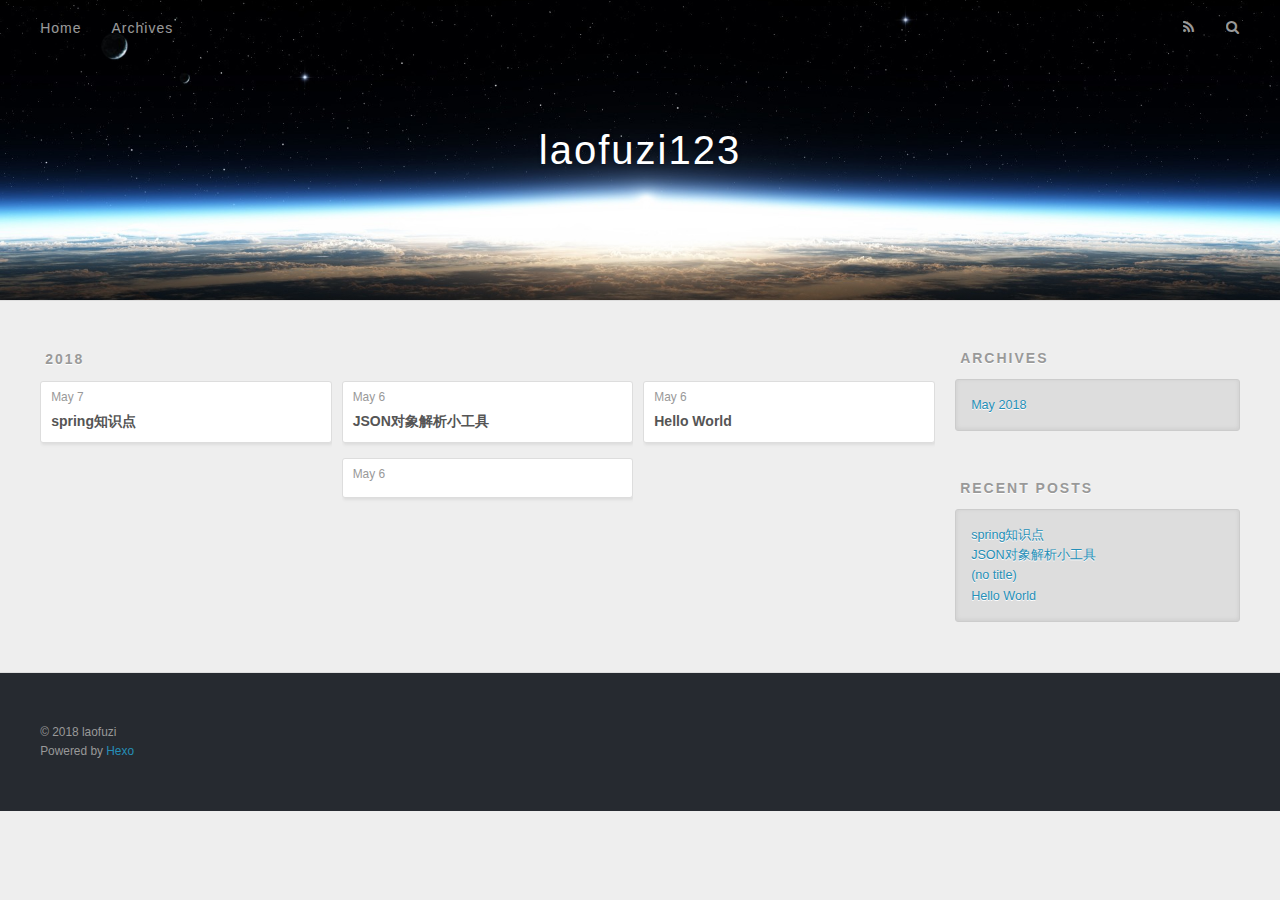
<file: archives/index.html>
<!DOCTYPE html>
<html>
<head>
  <meta charset="utf-8">
  
  <title>Archives | laofuzi123</title>
  <meta name="viewport" content="width=device-width, initial-scale=1, maximum-scale=1">
  <meta property="og:type" content="website">
<meta property="og:title" content="laofuzi123">
<meta property="og:url" content="http://yoursite.com/archives/index.html">
<meta property="og:site_name" content="laofuzi123">
<meta property="og:locale" content="zh-Hans">
<meta name="twitter:card" content="summary">
<meta name="twitter:title" content="laofuzi123">
  
    <link rel="alternate" href="/atom.xml" title="laofuzi123" type="application/atom+xml">
  
  
    <link rel="icon" href="/favicon.png">
  
  
    <link href="//fonts.googleapis.com/css?family=Source+Code+Pro" rel="stylesheet" type="text/css">
  
  <link rel="stylesheet" href="/css/style.css">
  

</head>

<body>
  <div id="container">
    <div id="wrap">
      <header id="header">
  <div id="banner"></div>
  <div id="header-outer" class="outer">
    <div id="header-title" class="inner">
      <h1 id="logo-wrap">
        <a href="/" id="logo">laofuzi123</a>
      </h1>
      
    </div>
    <div id="header-inner" class="inner">
      <nav id="main-nav">
        <a id="main-nav-toggle" class="nav-icon"></a>
        
          <a class="main-nav-link" href="/">Home</a>
        
          <a class="main-nav-link" href="/archives">Archives</a>
        
      </nav>
      <nav id="sub-nav">
        
          <a id="nav-rss-link" class="nav-icon" href="/atom.xml" title="RSS Feed"></a>
        
        <a id="nav-search-btn" class="nav-icon" title="Search"></a>
      </nav>
      <div id="search-form-wrap">
        <form action="//google.com/search" method="get" accept-charset="UTF-8" class="search-form"><input type="search" name="q" class="search-form-input" placeholder="Search"><button type="submit" class="search-form-submit">&#xF002;</button><input type="hidden" name="sitesearch" value="http://yoursite.com"></form>
      </div>
    </div>
  </div>
</header>
      <div class="outer">
        <section id="main">
  
  
    
    
      
      
      <section class="archives-wrap">
        <div class="archive-year-wrap">
          <a href="/archives/2018" class="archive-year">2018</a>
        </div>
        <div class="archives">
    
    <article class="archive-article archive-type-post">
  <div class="archive-article-inner">
    <header class="archive-article-header">
      <a href="/2018/05/07/springNote/" class="archive-article-date">
  <time datetime="2018-05-07T14:20:54.749Z" itemprop="datePublished">May 7</time>
</a>
      
  
    <h1 itemprop="name">
      <a class="archive-article-title" href="/2018/05/07/springNote/">spring知识点</a>
    </h1>
  

    </header>
  </div>
</article>
  
    
    
    <article class="archive-article archive-type-post">
  <div class="archive-article-inner">
    <header class="archive-article-header">
      <a href="/2018/05/06/JSON对象解析/" class="archive-article-date">
  <time datetime="2018-05-06T15:56:02.539Z" itemprop="datePublished">May 6</time>
</a>
      
  
    <h1 itemprop="name">
      <a class="archive-article-title" href="/2018/05/06/JSON对象解析/">JSON对象解析小工具</a>
    </h1>
  

    </header>
  </div>
</article>
  
    
    
    <article class="archive-article archive-type-post">
  <div class="archive-article-inner">
    <header class="archive-article-header">
      <a href="/2018/05/06/FirstNight/" class="archive-article-date">
  <time datetime="2018-05-06T15:12:41.440Z" itemprop="datePublished">May 6</time>
</a>
      
    </header>
  </div>
</article>
  
    
    
    <article class="archive-article archive-type-post">
  <div class="archive-article-inner">
    <header class="archive-article-header">
      <a href="/2018/05/06/hello-world/" class="archive-article-date">
  <time datetime="2018-05-06T15:04:10.075Z" itemprop="datePublished">May 6</time>
</a>
      
  
    <h1 itemprop="name">
      <a class="archive-article-title" href="/2018/05/06/hello-world/">Hello World</a>
    </h1>
  

    </header>
  </div>
</article>
  
  
    </div></section>
  

</section>
        
          <aside id="sidebar">
  
    

  
    

  
    
  
    
  <div class="widget-wrap">
    <h3 class="widget-title">Archives</h3>
    <div class="widget">
      <ul class="archive-list"><li class="archive-list-item"><a class="archive-list-link" href="/archives/2018/05/">May 2018</a></li></ul>
    </div>
  </div>


  
    
  <div class="widget-wrap">
    <h3 class="widget-title">Recent Posts</h3>
    <div class="widget">
      <ul>
        
          <li>
            <a href="/2018/05/07/springNote/">spring知识点</a>
          </li>
        
          <li>
            <a href="/2018/05/06/JSON对象解析/">JSON对象解析小工具</a>
          </li>
        
          <li>
            <a href="/2018/05/06/FirstNight/">(no title)</a>
          </li>
        
          <li>
            <a href="/2018/05/06/hello-world/">Hello World</a>
          </li>
        
      </ul>
    </div>
  </div>

  
</aside>
        
      </div>
      <footer id="footer">
  
  <div class="outer">
    <div id="footer-info" class="inner">
      &copy; 2018 laofuzi<br>
      Powered by <a href="http://hexo.io/" target="_blank">Hexo</a>
    </div>
  </div>
</footer>
    </div>
    <nav id="mobile-nav">
  
    <a href="/" class="mobile-nav-link">Home</a>
  
    <a href="/archives" class="mobile-nav-link">Archives</a>
  
</nav>
    

<script src="//ajax.googleapis.com/ajax/libs/jquery/2.0.3/jquery.min.js"></script>


  <link rel="stylesheet" href="/fancybox/jquery.fancybox.css">
  <script src="/fancybox/jquery.fancybox.pack.js"></script>


<script src="/js/script.js"></script>

  </div>
</body>
</html>
</file>
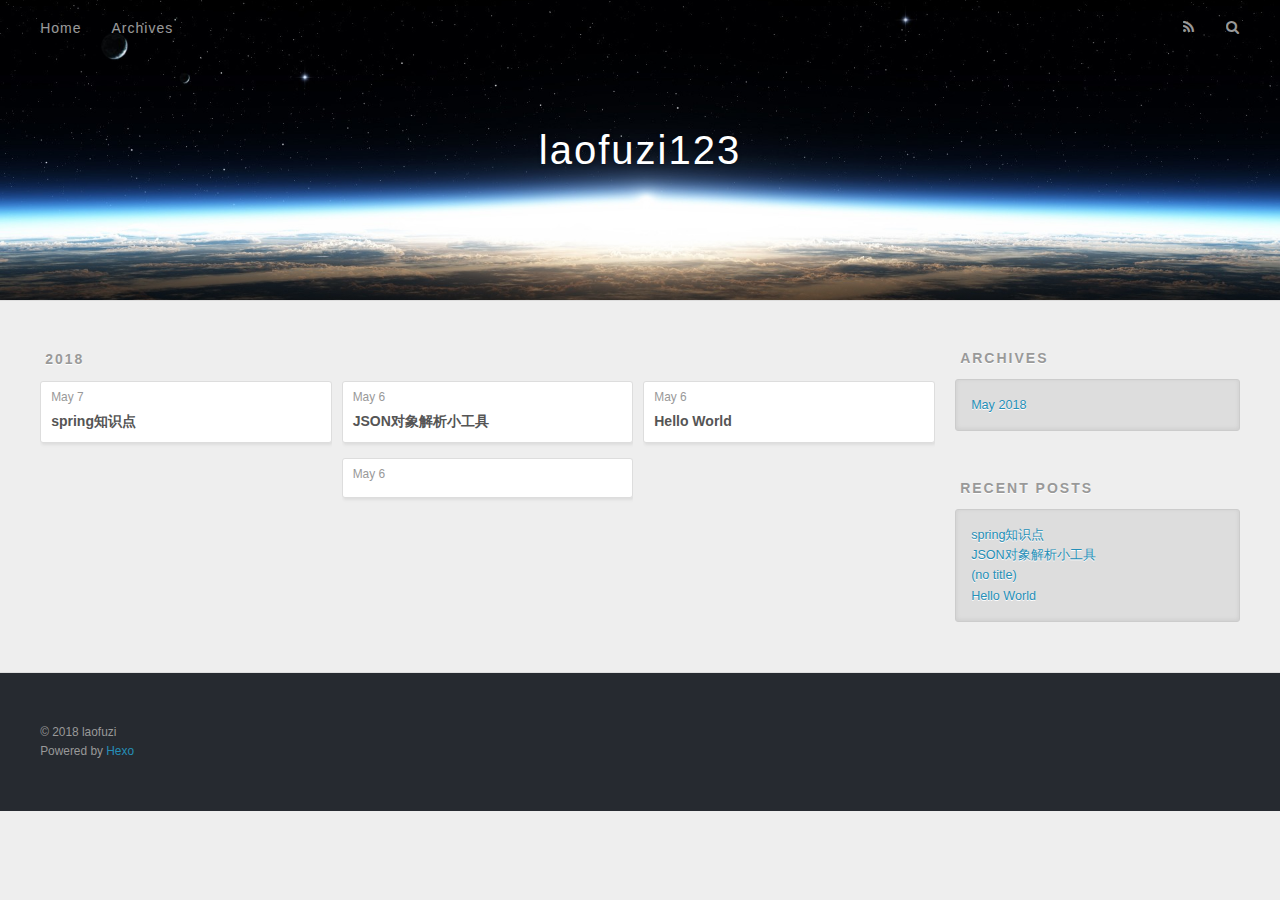
<file: archives/2018/index.html>
<!DOCTYPE html>
<html>
<head>
  <meta charset="utf-8">
  
  <title>Archives: 2018 | laofuzi123</title>
  <meta name="viewport" content="width=device-width, initial-scale=1, maximum-scale=1">
  <meta property="og:type" content="website">
<meta property="og:title" content="laofuzi123">
<meta property="og:url" content="http://yoursite.com/archives/2018/index.html">
<meta property="og:site_name" content="laofuzi123">
<meta property="og:locale" content="zh-Hans">
<meta name="twitter:card" content="summary">
<meta name="twitter:title" content="laofuzi123">
  
    <link rel="alternate" href="/atom.xml" title="laofuzi123" type="application/atom+xml">
  
  
    <link rel="icon" href="/favicon.png">
  
  
    <link href="//fonts.googleapis.com/css?family=Source+Code+Pro" rel="stylesheet" type="text/css">
  
  <link rel="stylesheet" href="/css/style.css">
  

</head>

<body>
  <div id="container">
    <div id="wrap">
      <header id="header">
  <div id="banner"></div>
  <div id="header-outer" class="outer">
    <div id="header-title" class="inner">
      <h1 id="logo-wrap">
        <a href="/" id="logo">laofuzi123</a>
      </h1>
      
    </div>
    <div id="header-inner" class="inner">
      <nav id="main-nav">
        <a id="main-nav-toggle" class="nav-icon"></a>
        
          <a class="main-nav-link" href="/">Home</a>
        
          <a class="main-nav-link" href="/archives">Archives</a>
        
      </nav>
      <nav id="sub-nav">
        
          <a id="nav-rss-link" class="nav-icon" href="/atom.xml" title="RSS Feed"></a>
        
        <a id="nav-search-btn" class="nav-icon" title="Search"></a>
      </nav>
      <div id="search-form-wrap">
        <form action="//google.com/search" method="get" accept-charset="UTF-8" class="search-form"><input type="search" name="q" class="search-form-input" placeholder="Search"><button type="submit" class="search-form-submit">&#xF002;</button><input type="hidden" name="sitesearch" value="http://yoursite.com"></form>
      </div>
    </div>
  </div>
</header>
      <div class="outer">
        <section id="main">
  
  
    
    
      
      
      <section class="archives-wrap">
        <div class="archive-year-wrap">
          <a href="/archives/2018" class="archive-year">2018</a>
        </div>
        <div class="archives">
    
    <article class="archive-article archive-type-post">
  <div class="archive-article-inner">
    <header class="archive-article-header">
      <a href="/2018/05/07/springNote/" class="archive-article-date">
  <time datetime="2018-05-07T14:20:54.749Z" itemprop="datePublished">May 7</time>
</a>
      
  
    <h1 itemprop="name">
      <a class="archive-article-title" href="/2018/05/07/springNote/">spring知识点</a>
    </h1>
  

    </header>
  </div>
</article>
  
    
    
    <article class="archive-article archive-type-post">
  <div class="archive-article-inner">
    <header class="archive-article-header">
      <a href="/2018/05/06/JSON对象解析/" class="archive-article-date">
  <time datetime="2018-05-06T15:56:02.539Z" itemprop="datePublished">May 6</time>
</a>
      
  
    <h1 itemprop="name">
      <a class="archive-article-title" href="/2018/05/06/JSON对象解析/">JSON对象解析小工具</a>
    </h1>
  

    </header>
  </div>
</article>
  
    
    
    <article class="archive-article archive-type-post">
  <div class="archive-article-inner">
    <header class="archive-article-header">
      <a href="/2018/05/06/FirstNight/" class="archive-article-date">
  <time datetime="2018-05-06T15:12:41.440Z" itemprop="datePublished">May 6</time>
</a>
      
    </header>
  </div>
</article>
  
    
    
    <article class="archive-article archive-type-post">
  <div class="archive-article-inner">
    <header class="archive-article-header">
      <a href="/2018/05/06/hello-world/" class="archive-article-date">
  <time datetime="2018-05-06T15:04:10.075Z" itemprop="datePublished">May 6</time>
</a>
      
  
    <h1 itemprop="name">
      <a class="archive-article-title" href="/2018/05/06/hello-world/">Hello World</a>
    </h1>
  

    </header>
  </div>
</article>
  
  
    </div></section>
  

</section>
        
          <aside id="sidebar">
  
    

  
    

  
    
  
    
  <div class="widget-wrap">
    <h3 class="widget-title">Archives</h3>
    <div class="widget">
      <ul class="archive-list"><li class="archive-list-item"><a class="archive-list-link" href="/archives/2018/05/">May 2018</a></li></ul>
    </div>
  </div>


  
    
  <div class="widget-wrap">
    <h3 class="widget-title">Recent Posts</h3>
    <div class="widget">
      <ul>
        
          <li>
            <a href="/2018/05/07/springNote/">spring知识点</a>
          </li>
        
          <li>
            <a href="/2018/05/06/JSON对象解析/">JSON对象解析小工具</a>
          </li>
        
          <li>
            <a href="/2018/05/06/FirstNight/">(no title)</a>
          </li>
        
          <li>
            <a href="/2018/05/06/hello-world/">Hello World</a>
          </li>
        
      </ul>
    </div>
  </div>

  
</aside>
        
      </div>
      <footer id="footer">
  
  <div class="outer">
    <div id="footer-info" class="inner">
      &copy; 2018 laofuzi<br>
      Powered by <a href="http://hexo.io/" target="_blank">Hexo</a>
    </div>
  </div>
</footer>
    </div>
    <nav id="mobile-nav">
  
    <a href="/" class="mobile-nav-link">Home</a>
  
    <a href="/archives" class="mobile-nav-link">Archives</a>
  
</nav>
    

<script src="//ajax.googleapis.com/ajax/libs/jquery/2.0.3/jquery.min.js"></script>


  <link rel="stylesheet" href="/fancybox/jquery.fancybox.css">
  <script src="/fancybox/jquery.fancybox.pack.js"></script>


<script src="/js/script.js"></script>

  </div>
</body>
</html>
</file>
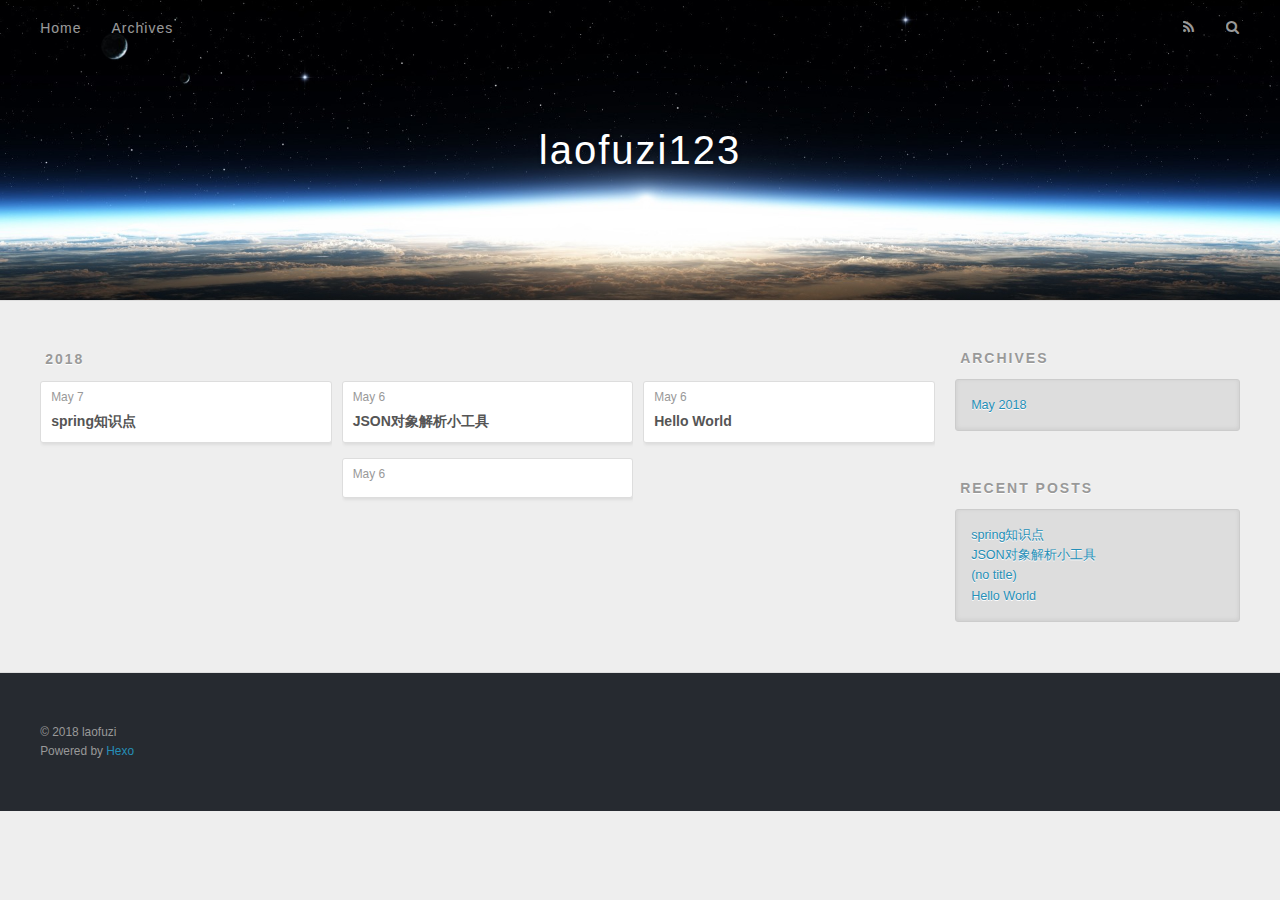
<file: archives/2018/05/index.html>
<!DOCTYPE html>
<html>
<head>
  <meta charset="utf-8">
  
  <title>Archives: 2018/5 | laofuzi123</title>
  <meta name="viewport" content="width=device-width, initial-scale=1, maximum-scale=1">
  <meta property="og:type" content="website">
<meta property="og:title" content="laofuzi123">
<meta property="og:url" content="http://yoursite.com/archives/2018/05/index.html">
<meta property="og:site_name" content="laofuzi123">
<meta property="og:locale" content="zh-Hans">
<meta name="twitter:card" content="summary">
<meta name="twitter:title" content="laofuzi123">
  
    <link rel="alternate" href="/atom.xml" title="laofuzi123" type="application/atom+xml">
  
  
    <link rel="icon" href="/favicon.png">
  
  
    <link href="//fonts.googleapis.com/css?family=Source+Code+Pro" rel="stylesheet" type="text/css">
  
  <link rel="stylesheet" href="/css/style.css">
  

</head>

<body>
  <div id="container">
    <div id="wrap">
      <header id="header">
  <div id="banner"></div>
  <div id="header-outer" class="outer">
    <div id="header-title" class="inner">
      <h1 id="logo-wrap">
        <a href="/" id="logo">laofuzi123</a>
      </h1>
      
    </div>
    <div id="header-inner" class="inner">
      <nav id="main-nav">
        <a id="main-nav-toggle" class="nav-icon"></a>
        
          <a class="main-nav-link" href="/">Home</a>
        
          <a class="main-nav-link" href="/archives">Archives</a>
        
      </nav>
      <nav id="sub-nav">
        
          <a id="nav-rss-link" class="nav-icon" href="/atom.xml" title="RSS Feed"></a>
        
        <a id="nav-search-btn" class="nav-icon" title="Search"></a>
      </nav>
      <div id="search-form-wrap">
        <form action="//google.com/search" method="get" accept-charset="UTF-8" class="search-form"><input type="search" name="q" class="search-form-input" placeholder="Search"><button type="submit" class="search-form-submit">&#xF002;</button><input type="hidden" name="sitesearch" value="http://yoursite.com"></form>
      </div>
    </div>
  </div>
</header>
      <div class="outer">
        <section id="main">
  
  
    
    
      
      
      <section class="archives-wrap">
        <div class="archive-year-wrap">
          <a href="/archives/2018" class="archive-year">2018</a>
        </div>
        <div class="archives">
    
    <article class="archive-article archive-type-post">
  <div class="archive-article-inner">
    <header class="archive-article-header">
      <a href="/2018/05/07/springNote/" class="archive-article-date">
  <time datetime="2018-05-07T14:20:54.749Z" itemprop="datePublished">May 7</time>
</a>
      
  
    <h1 itemprop="name">
      <a class="archive-article-title" href="/2018/05/07/springNote/">spring知识点</a>
    </h1>
  

    </header>
  </div>
</article>
  
    
    
    <article class="archive-article archive-type-post">
  <div class="archive-article-inner">
    <header class="archive-article-header">
      <a href="/2018/05/06/JSON对象解析/" class="archive-article-date">
  <time datetime="2018-05-06T15:56:02.539Z" itemprop="datePublished">May 6</time>
</a>
      
  
    <h1 itemprop="name">
      <a class="archive-article-title" href="/2018/05/06/JSON对象解析/">JSON对象解析小工具</a>
    </h1>
  

    </header>
  </div>
</article>
  
    
    
    <article class="archive-article archive-type-post">
  <div class="archive-article-inner">
    <header class="archive-article-header">
      <a href="/2018/05/06/FirstNight/" class="archive-article-date">
  <time datetime="2018-05-06T15:12:41.440Z" itemprop="datePublished">May 6</time>
</a>
      
    </header>
  </div>
</article>
  
    
    
    <article class="archive-article archive-type-post">
  <div class="archive-article-inner">
    <header class="archive-article-header">
      <a href="/2018/05/06/hello-world/" class="archive-article-date">
  <time datetime="2018-05-06T15:04:10.075Z" itemprop="datePublished">May 6</time>
</a>
      
  
    <h1 itemprop="name">
      <a class="archive-article-title" href="/2018/05/06/hello-world/">Hello World</a>
    </h1>
  

    </header>
  </div>
</article>
  
  
    </div></section>
  

</section>
        
          <aside id="sidebar">
  
    

  
    

  
    
  
    
  <div class="widget-wrap">
    <h3 class="widget-title">Archives</h3>
    <div class="widget">
      <ul class="archive-list"><li class="archive-list-item"><a class="archive-list-link" href="/archives/2018/05/">May 2018</a></li></ul>
    </div>
  </div>


  
    
  <div class="widget-wrap">
    <h3 class="widget-title">Recent Posts</h3>
    <div class="widget">
      <ul>
        
          <li>
            <a href="/2018/05/07/springNote/">spring知识点</a>
          </li>
        
          <li>
            <a href="/2018/05/06/JSON对象解析/">JSON对象解析小工具</a>
          </li>
        
          <li>
            <a href="/2018/05/06/FirstNight/">(no title)</a>
          </li>
        
          <li>
            <a href="/2018/05/06/hello-world/">Hello World</a>
          </li>
        
      </ul>
    </div>
  </div>

  
</aside>
        
      </div>
      <footer id="footer">
  
  <div class="outer">
    <div id="footer-info" class="inner">
      &copy; 2018 laofuzi<br>
      Powered by <a href="http://hexo.io/" target="_blank">Hexo</a>
    </div>
  </div>
</footer>
    </div>
    <nav id="mobile-nav">
  
    <a href="/" class="mobile-nav-link">Home</a>
  
    <a href="/archives" class="mobile-nav-link">Archives</a>
  
</nav>
    

<script src="//ajax.googleapis.com/ajax/libs/jquery/2.0.3/jquery.min.js"></script>


  <link rel="stylesheet" href="/fancybox/jquery.fancybox.css">
  <script src="/fancybox/jquery.fancybox.pack.js"></script>


<script src="/js/script.js"></script>

  </div>
</body>
</html>
</file>
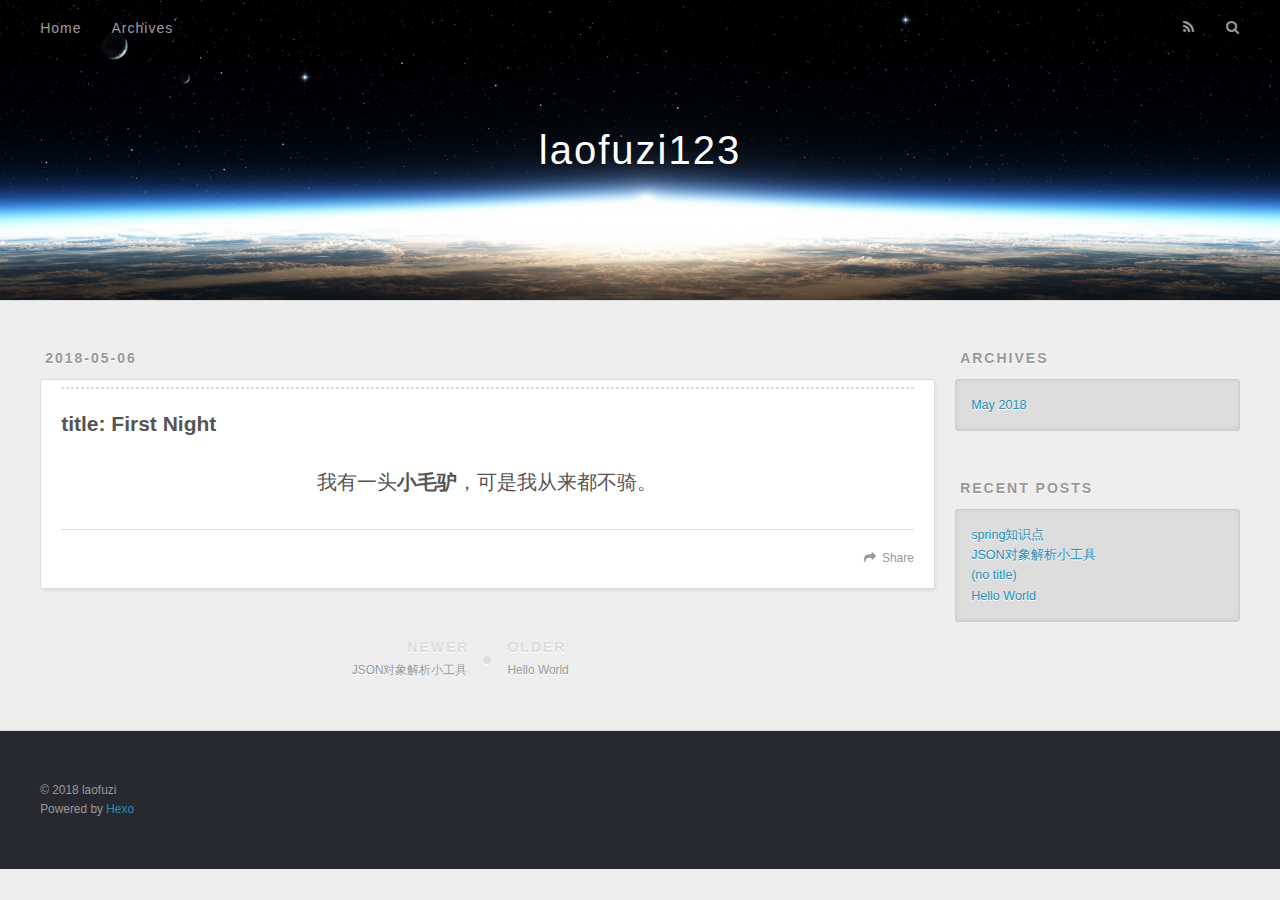
<file: 2018/05/06/FirstNight/index.html>
<!DOCTYPE html>
<html>
<head>
  <meta charset="utf-8">
  
  <title>laofuzi123</title>
  <meta name="viewport" content="width=device-width, initial-scale=1, maximum-scale=1">
  <meta name="description" content="title: First Night 我有一头小毛驴，可是我从来都不骑。">
<meta property="og:type" content="article">
<meta property="og:title" content="laofuzi123">
<meta property="og:url" content="http://yoursite.com/2018/05/06/FirstNight/index.html">
<meta property="og:site_name" content="laofuzi123">
<meta property="og:description" content="title: First Night 我有一头小毛驴，可是我从来都不骑。">
<meta property="og:locale" content="zh-Hans">
<meta property="og:updated_time" content="2018-05-06T15:13:49.087Z">
<meta name="twitter:card" content="summary">
<meta name="twitter:title" content="laofuzi123">
<meta name="twitter:description" content="title: First Night 我有一头小毛驴，可是我从来都不骑。">
  
    <link rel="alternate" href="/atom.xml" title="laofuzi123" type="application/atom+xml">
  
  
    <link rel="icon" href="/favicon.png">
  
  
    <link href="//fonts.googleapis.com/css?family=Source+Code+Pro" rel="stylesheet" type="text/css">
  
  <link rel="stylesheet" href="/css/style.css">
  

</head>

<body>
  <div id="container">
    <div id="wrap">
      <header id="header">
  <div id="banner"></div>
  <div id="header-outer" class="outer">
    <div id="header-title" class="inner">
      <h1 id="logo-wrap">
        <a href="/" id="logo">laofuzi123</a>
      </h1>
      
    </div>
    <div id="header-inner" class="inner">
      <nav id="main-nav">
        <a id="main-nav-toggle" class="nav-icon"></a>
        
          <a class="main-nav-link" href="/">Home</a>
        
          <a class="main-nav-link" href="/archives">Archives</a>
        
      </nav>
      <nav id="sub-nav">
        
          <a id="nav-rss-link" class="nav-icon" href="/atom.xml" title="RSS Feed"></a>
        
        <a id="nav-search-btn" class="nav-icon" title="Search"></a>
      </nav>
      <div id="search-form-wrap">
        <form action="//google.com/search" method="get" accept-charset="UTF-8" class="search-form"><input type="search" name="q" class="search-form-input" placeholder="Search"><button type="submit" class="search-form-submit">&#xF002;</button><input type="hidden" name="sitesearch" value="http://yoursite.com"></form>
      </div>
    </div>
  </div>
</header>
      <div class="outer">
        <section id="main"><article id="post-FirstNight" class="article article-type-post" itemscope itemprop="blogPost">
  <div class="article-meta">
    <a href="/2018/05/06/FirstNight/" class="article-date">
  <time datetime="2018-05-06T15:12:41.440Z" itemprop="datePublished">2018-05-06</time>
</a>
    
  </div>
  <div class="article-inner">
    
    
    <div class="article-entry" itemprop="articleBody">
      
        <hr>
<h2 id="title-First-Night"><a href="#title-First-Night" class="headerlink" title=" title: First Night"></a> title: First Night</h2><blockquote>
<p>我有一头<strong>小毛驴</strong>，可是我从来都不骑。</p>
</blockquote>

      
    </div>
    <footer class="article-footer">
      <a data-url="http://yoursite.com/2018/05/06/FirstNight/" data-id="cjgwc5dra00003k6tjkej722k" class="article-share-link">Share</a>
      
      
    </footer>
  </div>
  
    
<nav id="article-nav">
  
    <a href="/2018/05/06/JSON对象解析/" id="article-nav-newer" class="article-nav-link-wrap">
      <strong class="article-nav-caption">Newer</strong>
      <div class="article-nav-title">
        
          JSON对象解析小工具
        
      </div>
    </a>
  
  
    <a href="/2018/05/06/hello-world/" id="article-nav-older" class="article-nav-link-wrap">
      <strong class="article-nav-caption">Older</strong>
      <div class="article-nav-title">Hello World</div>
    </a>
  
</nav>

  
</article>

</section>
        
          <aside id="sidebar">
  
    

  
    

  
    
  
    
  <div class="widget-wrap">
    <h3 class="widget-title">Archives</h3>
    <div class="widget">
      <ul class="archive-list"><li class="archive-list-item"><a class="archive-list-link" href="/archives/2018/05/">May 2018</a></li></ul>
    </div>
  </div>


  
    
  <div class="widget-wrap">
    <h3 class="widget-title">Recent Posts</h3>
    <div class="widget">
      <ul>
        
          <li>
            <a href="/2018/05/07/springNote/">spring知识点</a>
          </li>
        
          <li>
            <a href="/2018/05/06/JSON对象解析/">JSON对象解析小工具</a>
          </li>
        
          <li>
            <a href="/2018/05/06/FirstNight/">(no title)</a>
          </li>
        
          <li>
            <a href="/2018/05/06/hello-world/">Hello World</a>
          </li>
        
      </ul>
    </div>
  </div>

  
</aside>
        
      </div>
      <footer id="footer">
  
  <div class="outer">
    <div id="footer-info" class="inner">
      &copy; 2018 laofuzi<br>
      Powered by <a href="http://hexo.io/" target="_blank">Hexo</a>
    </div>
  </div>
</footer>
    </div>
    <nav id="mobile-nav">
  
    <a href="/" class="mobile-nav-link">Home</a>
  
    <a href="/archives" class="mobile-nav-link">Archives</a>
  
</nav>
    

<script src="//ajax.googleapis.com/ajax/libs/jquery/2.0.3/jquery.min.js"></script>


  <link rel="stylesheet" href="/fancybox/jquery.fancybox.css">
  <script src="/fancybox/jquery.fancybox.pack.js"></script>


<script src="/js/script.js"></script>

  </div>
</body>
</html>
</file>
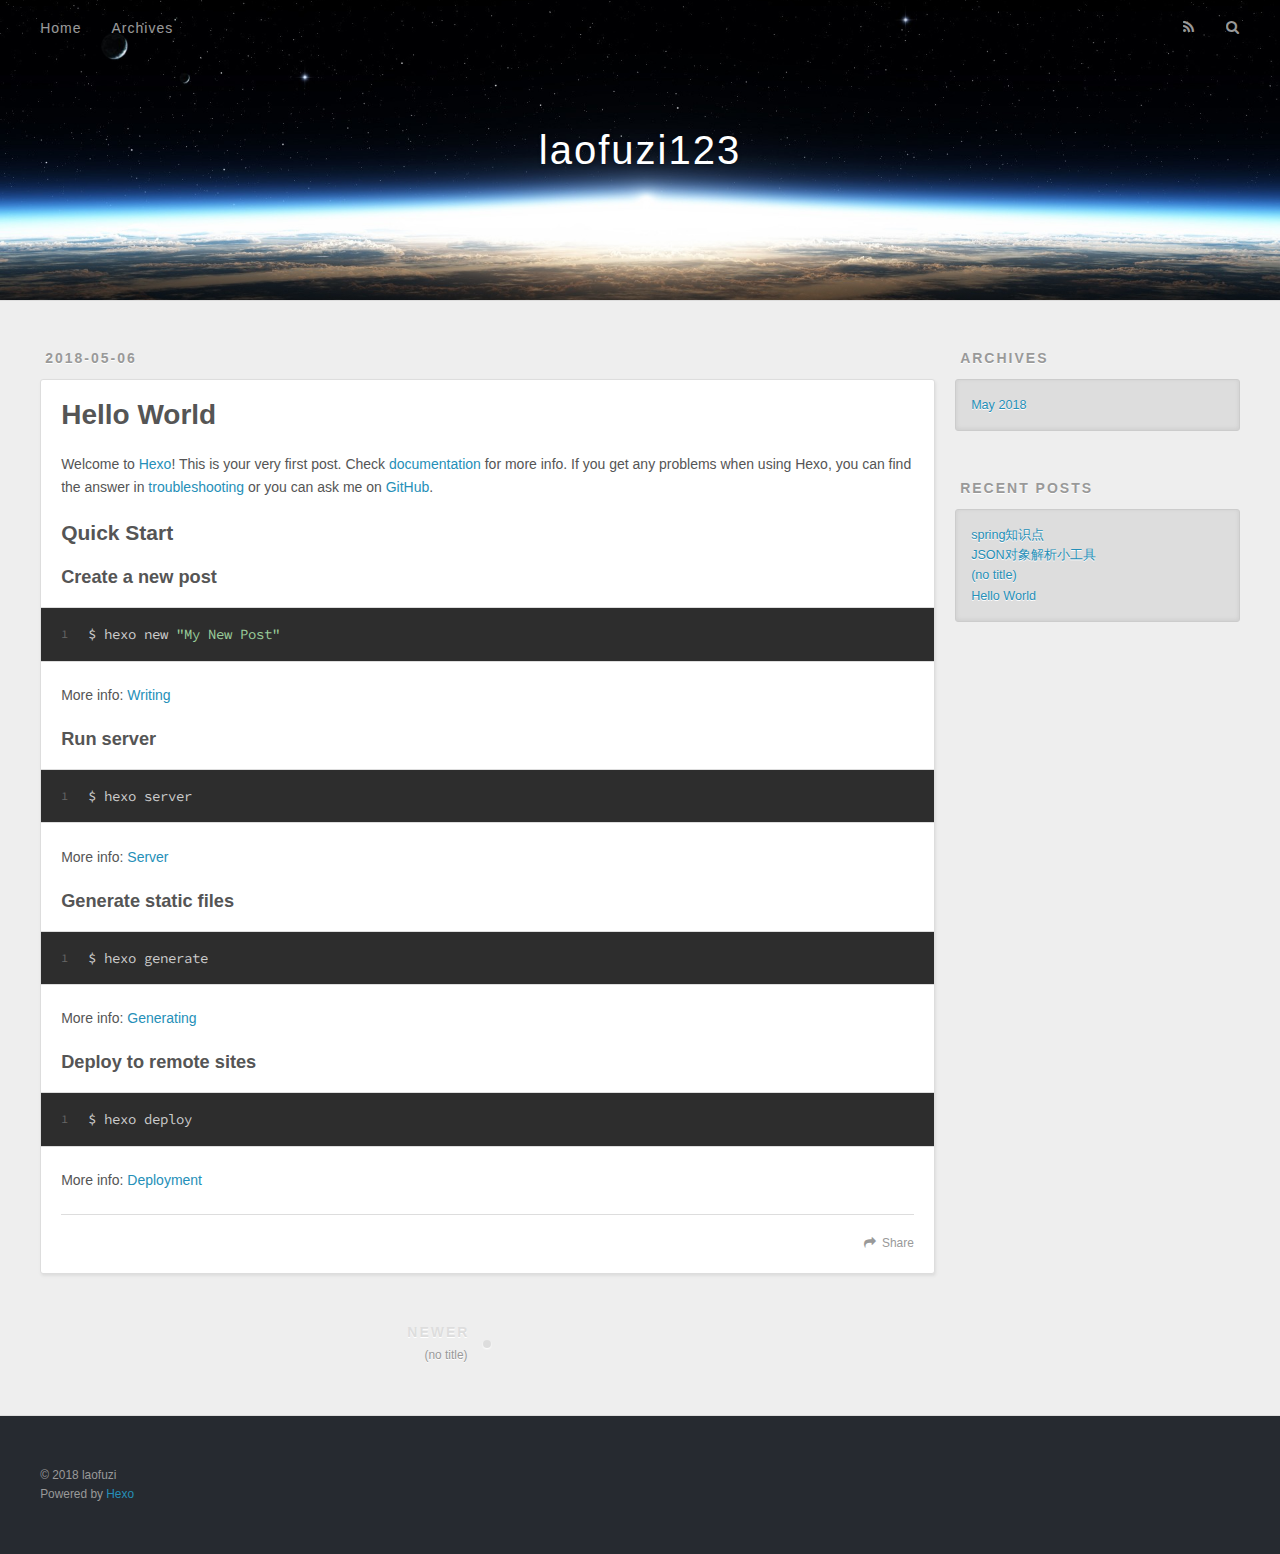
<file: 2018/05/06/hello-world/index.html>
<!DOCTYPE html>
<html>
<head>
  <meta charset="utf-8">
  
  <title>Hello World | laofuzi123</title>
  <meta name="viewport" content="width=device-width, initial-scale=1, maximum-scale=1">
  <meta name="description" content="Welcome to Hexo! This is your very first post. Check documentation for more info. If you get any problems when using Hexo, you can find the answer in troubleshooting or you can ask me on GitHub. Quick">
<meta property="og:type" content="article">
<meta property="og:title" content="Hello World">
<meta property="og:url" content="http://yoursite.com/2018/05/06/hello-world/index.html">
<meta property="og:site_name" content="laofuzi123">
<meta property="og:description" content="Welcome to Hexo! This is your very first post. Check documentation for more info. If you get any problems when using Hexo, you can find the answer in troubleshooting or you can ask me on GitHub. Quick">
<meta property="og:locale" content="zh-Hans">
<meta property="og:updated_time" content="2017-10-28T00:39:58.000Z">
<meta name="twitter:card" content="summary">
<meta name="twitter:title" content="Hello World">
<meta name="twitter:description" content="Welcome to Hexo! This is your very first post. Check documentation for more info. If you get any problems when using Hexo, you can find the answer in troubleshooting or you can ask me on GitHub. Quick">
  
    <link rel="alternate" href="/atom.xml" title="laofuzi123" type="application/atom+xml">
  
  
    <link rel="icon" href="/favicon.png">
  
  
    <link href="//fonts.googleapis.com/css?family=Source+Code+Pro" rel="stylesheet" type="text/css">
  
  <link rel="stylesheet" href="/css/style.css">
  

</head>

<body>
  <div id="container">
    <div id="wrap">
      <header id="header">
  <div id="banner"></div>
  <div id="header-outer" class="outer">
    <div id="header-title" class="inner">
      <h1 id="logo-wrap">
        <a href="/" id="logo">laofuzi123</a>
      </h1>
      
    </div>
    <div id="header-inner" class="inner">
      <nav id="main-nav">
        <a id="main-nav-toggle" class="nav-icon"></a>
        
          <a class="main-nav-link" href="/">Home</a>
        
          <a class="main-nav-link" href="/archives">Archives</a>
        
      </nav>
      <nav id="sub-nav">
        
          <a id="nav-rss-link" class="nav-icon" href="/atom.xml" title="RSS Feed"></a>
        
        <a id="nav-search-btn" class="nav-icon" title="Search"></a>
      </nav>
      <div id="search-form-wrap">
        <form action="//google.com/search" method="get" accept-charset="UTF-8" class="search-form"><input type="search" name="q" class="search-form-input" placeholder="Search"><button type="submit" class="search-form-submit">&#xF002;</button><input type="hidden" name="sitesearch" value="http://yoursite.com"></form>
      </div>
    </div>
  </div>
</header>
      <div class="outer">
        <section id="main"><article id="post-hello-world" class="article article-type-post" itemscope itemprop="blogPost">
  <div class="article-meta">
    <a href="/2018/05/06/hello-world/" class="article-date">
  <time datetime="2018-05-06T15:04:10.075Z" itemprop="datePublished">2018-05-06</time>
</a>
    
  </div>
  <div class="article-inner">
    
    
      <header class="article-header">
        
  
    <h1 class="article-title" itemprop="name">
      Hello World
    </h1>
  

      </header>
    
    <div class="article-entry" itemprop="articleBody">
      
        <p>Welcome to <a href="https://hexo.io/" target="_blank" rel="noopener">Hexo</a>! This is your very first post. Check <a href="https://hexo.io/docs/" target="_blank" rel="noopener">documentation</a> for more info. If you get any problems when using Hexo, you can find the answer in <a href="https://hexo.io/docs/troubleshooting.html" target="_blank" rel="noopener">troubleshooting</a> or you can ask me on <a href="https://github.com/hexojs/hexo/issues" target="_blank" rel="noopener">GitHub</a>.</p>
<h2 id="Quick-Start"><a href="#Quick-Start" class="headerlink" title="Quick Start"></a>Quick Start</h2><h3 id="Create-a-new-post"><a href="#Create-a-new-post" class="headerlink" title="Create a new post"></a>Create a new post</h3><figure class="highlight bash"><table><tr><td class="gutter"><pre><span class="line">1</span><br></pre></td><td class="code"><pre><span class="line">$ hexo new <span class="string">"My New Post"</span></span><br></pre></td></tr></table></figure>
<p>More info: <a href="https://hexo.io/docs/writing.html" target="_blank" rel="noopener">Writing</a></p>
<h3 id="Run-server"><a href="#Run-server" class="headerlink" title="Run server"></a>Run server</h3><figure class="highlight bash"><table><tr><td class="gutter"><pre><span class="line">1</span><br></pre></td><td class="code"><pre><span class="line">$ hexo server</span><br></pre></td></tr></table></figure>
<p>More info: <a href="https://hexo.io/docs/server.html" target="_blank" rel="noopener">Server</a></p>
<h3 id="Generate-static-files"><a href="#Generate-static-files" class="headerlink" title="Generate static files"></a>Generate static files</h3><figure class="highlight bash"><table><tr><td class="gutter"><pre><span class="line">1</span><br></pre></td><td class="code"><pre><span class="line">$ hexo generate</span><br></pre></td></tr></table></figure>
<p>More info: <a href="https://hexo.io/docs/generating.html" target="_blank" rel="noopener">Generating</a></p>
<h3 id="Deploy-to-remote-sites"><a href="#Deploy-to-remote-sites" class="headerlink" title="Deploy to remote sites"></a>Deploy to remote sites</h3><figure class="highlight bash"><table><tr><td class="gutter"><pre><span class="line">1</span><br></pre></td><td class="code"><pre><span class="line">$ hexo deploy</span><br></pre></td></tr></table></figure>
<p>More info: <a href="https://hexo.io/docs/deployment.html" target="_blank" rel="noopener">Deployment</a></p>

      
    </div>
    <footer class="article-footer">
      <a data-url="http://yoursite.com/2018/05/06/hello-world/" data-id="cjgwc5drg00013k6tdnlh9jdn" class="article-share-link">Share</a>
      
      
    </footer>
  </div>
  
    
<nav id="article-nav">
  
    <a href="/2018/05/06/FirstNight/" id="article-nav-newer" class="article-nav-link-wrap">
      <strong class="article-nav-caption">Newer</strong>
      <div class="article-nav-title">
        
          (no title)
        
      </div>
    </a>
  
  
</nav>

  
</article>

</section>
        
          <aside id="sidebar">
  
    

  
    

  
    
  
    
  <div class="widget-wrap">
    <h3 class="widget-title">Archives</h3>
    <div class="widget">
      <ul class="archive-list"><li class="archive-list-item"><a class="archive-list-link" href="/archives/2018/05/">May 2018</a></li></ul>
    </div>
  </div>


  
    
  <div class="widget-wrap">
    <h3 class="widget-title">Recent Posts</h3>
    <div class="widget">
      <ul>
        
          <li>
            <a href="/2018/05/07/springNote/">spring知识点</a>
          </li>
        
          <li>
            <a href="/2018/05/06/JSON对象解析/">JSON对象解析小工具</a>
          </li>
        
          <li>
            <a href="/2018/05/06/FirstNight/">(no title)</a>
          </li>
        
          <li>
            <a href="/2018/05/06/hello-world/">Hello World</a>
          </li>
        
      </ul>
    </div>
  </div>

  
</aside>
        
      </div>
      <footer id="footer">
  
  <div class="outer">
    <div id="footer-info" class="inner">
      &copy; 2018 laofuzi<br>
      Powered by <a href="http://hexo.io/" target="_blank">Hexo</a>
    </div>
  </div>
</footer>
    </div>
    <nav id="mobile-nav">
  
    <a href="/" class="mobile-nav-link">Home</a>
  
    <a href="/archives" class="mobile-nav-link">Archives</a>
  
</nav>
    

<script src="//ajax.googleapis.com/ajax/libs/jquery/2.0.3/jquery.min.js"></script>


  <link rel="stylesheet" href="/fancybox/jquery.fancybox.css">
  <script src="/fancybox/jquery.fancybox.pack.js"></script>


<script src="/js/script.js"></script>

  </div>
</body>
</html>
</file>
<file: css/style.css>
body {
  width: 100%;
}
body:before,
body:after {
  content: "";
  display: table;
}
body:after {
  clear: both;
}
html,
body,
div,
span,
applet,
object,
iframe,
h1,
h2,
h3,
h4,
h5,
h6,
p,
blockquote,
pre,
a,
abbr,
acronym,
address,
big,
cite,
code,
del,
dfn,
em,
img,
ins,
kbd,
q,
s,
samp,
small,
strike,
strong,
sub,
sup,
tt,
var,
dl,
dt,
dd,
ol,
ul,
li,
fieldset,
form,
label,
legend,
table,
caption,
tbody,
tfoot,
thead,
tr,
th,
td {
  margin: 0;
  padding: 0;
  border: 0;
  outline: 0;
  font-weight: inherit;
  font-style: inherit;
  font-family: inherit;
  font-size: 100%;
  vertical-align: baseline;
}
body {
  line-height: 1;
  color: #000;
  background: #fff;
}
ol,
ul {
  list-style: none;
}
table {
  border-collapse: separate;
  border-spacing: 0;
  vertical-align: middle;
}
caption,
th,
td {
  text-align: left;
  font-weight: normal;
  vertical-align: middle;
}
a img {
  border: none;
}
input,
button {
  margin: 0;
  padding: 0;
}
input::-moz-focus-inner,
button::-moz-focus-inner {
  border: 0;
  padding: 0;
}
@font-face {
  font-family: FontAwesome;
  font-style: normal;
  font-weight: normal;
  src: url("fonts/fontawesome-webfont.eot?v=#4.0.3");
  src: url("fonts/fontawesome-webfont.eot?#iefix&v=#4.0.3") format("embedded-opentype"), url("fonts/fontawesome-webfont.woff?v=#4.0.3") format("woff"), url("fonts/fontawesome-webfont.ttf?v=#4.0.3") format("truetype"), url("fonts/fontawesome-webfont.svg#fontawesomeregular?v=#4.0.3") format("svg");
}
html,
body,
#container {
  height: 100%;
}
body {
  background: #eee;
  font: 14px "Helvetica Neue", Helvetica, Arial, sans-serif;
  -webkit-text-size-adjust: 100%;
}
.outer {
  max-width: 1220px;
  margin: 0 auto;
  padding: 0 20px;
}
.outer:before,
.outer:after {
  content: "";
  display: table;
}
.outer:after {
  clear: both;
}
.inner {
  display: inline;
  float: left;
  width: 98.33333333333333%;
  margin: 0 0.833333333333333%;
}
.left,
.alignleft {
  float: left;
}
.right,
.alignright {
  float: right;
}
.clear {
  clear: both;
}
#container {
  position: relative;
}
.mobile-nav-on {
  overflow: hidden;
}
#wrap {
  height: 100%;
  width: 100%;
  position: absolute;
  top: 0;
  left: 0;
  -webkit-transition: 0.2s ease-out;
  -moz-transition: 0.2s ease-out;
  -ms-transition: 0.2s ease-out;
  transition: 0.2s ease-out;
  z-index: 1;
  background: #eee;
}
.mobile-nav-on #wrap {
  left: 280px;
}
@media screen and (min-width: 768px) {
  #main {
    display: inline;
    float: left;
    width: 73.33333333333333%;
    margin: 0 0.833333333333333%;
  }
}
.article-date,
.article-category-link,
.archive-year,
.widget-title {
  text-decoration: none;
  text-transform: uppercase;
  letter-spacing: 2px;
  color: #999;
  margin-bottom: 1em;
  margin-left: 5px;
  line-height: 1em;
  text-shadow: 0 1px #fff;
  font-weight: bold;
}
.article-inner,
.archive-article-inner {
  background: #fff;
  -webkit-box-shadow: 1px 2px 3px #ddd;
  box-shadow: 1px 2px 3px #ddd;
  border: 1px solid #ddd;
  border-radius: 3px;
}
.article-entry h1,
.widget h1 {
  font-size: 2em;
}
.article-entry h2,
.widget h2 {
  font-size: 1.5em;
}
.article-entry h3,
.widget h3 {
  font-size: 1.3em;
}
.article-entry h4,
.widget h4 {
  font-size: 1.2em;
}
.article-entry h5,
.widget h5 {
  font-size: 1em;
}
.article-entry h6,
.widget h6 {
  font-size: 1em;
  color: #999;
}
.article-entry hr,
.widget hr {
  border: 1px dashed #ddd;
}
.article-entry strong,
.widget strong {
  font-weight: bold;
}
.article-entry em,
.widget em,
.article-entry cite,
.widget cite {
  font-style: italic;
}
.article-entry sup,
.widget sup,
.article-entry sub,
.widget sub {
  font-size: 0.75em;
  line-height: 0;
  position: relative;
  vertical-align: baseline;
}
.article-entry sup,
.widget sup {
  top: -0.5em;
}
.article-entry sub,
.widget sub {
  bottom: -0.2em;
}
.article-entry small,
.widget small {
  font-size: 0.85em;
}
.article-entry acronym,
.widget acronym,
.article-entry abbr,
.widget abbr {
  border-bottom: 1px dotted;
}
.article-entry ul,
.widget ul,
.article-entry ol,
.widget ol,
.article-entry dl,
.widget dl {
  margin: 0 20px;
  line-height: 1.6em;
}
.article-entry ul ul,
.widget ul ul,
.article-entry ol ul,
.widget ol ul,
.article-entry ul ol,
.widget ul ol,
.article-entry ol ol,
.widget ol ol {
  margin-top: 0;
  margin-bottom: 0;
}
.article-entry ul,
.widget ul {
  list-style: disc;
}
.article-entry ol,
.widget ol {
  list-style: decimal;
}
.article-entry dt,
.widget dt {
  font-weight: bold;
}
#header {
  height: 300px;
  position: relative;
  border-bottom: 1px solid #ddd;
}
#header:before,
#header:after {
  content: "";
  position: absolute;
  left: 0;
  right: 0;
  height: 40px;
}
#header:before {
  top: 0;
  background: -webkit-linear-gradient(rgba(0,0,0,0.2), transparent);
  background: -moz-linear-gradient(rgba(0,0,0,0.2), transparent);
  background: -ms-linear-gradient(rgba(0,0,0,0.2), transparent);
  background: linear-gradient(rgba(0,0,0,0.2), transparent);
}
#header:after {
  bottom: 0;
  background: -webkit-linear-gradient(transparent, rgba(0,0,0,0.2));
  background: -moz-linear-gradient(transparent, rgba(0,0,0,0.2));
  background: -ms-linear-gradient(transparent, rgba(0,0,0,0.2));
  background: linear-gradient(transparent, rgba(0,0,0,0.2));
}
#header-outer {
  height: 100%;
  position: relative;
}
#header-inner {
  position: relative;
  overflow: hidden;
}
#banner {
  position: absolute;
  top: 0;
  left: 0;
  width: 100%;
  height: 100%;
  background: url("images/banner.jpg") center #000;
  -webkit-background-size: cover;
  -moz-background-size: cover;
  background-size: cover;
  z-index: -1;
}
#header-title {
  text-align: center;
  height: 40px;
  position: absolute;
  top: 50%;
  left: 0;
  margin-top: -20px;
}
#logo,
#subtitle {
  text-decoration: none;
  color: #fff;
  font-weight: 300;
  text-shadow: 0 1px 4px rgba(0,0,0,0.3);
}
#logo {
  font-size: 40px;
  line-height: 40px;
  letter-spacing: 2px;
}
#subtitle {
  font-size: 16px;
  line-height: 16px;
  letter-spacing: 1px;
}
#subtitle-wrap {
  margin-top: 16px;
}
#main-nav {
  float: left;
  margin-left: -15px;
}
.nav-icon,
.main-nav-link {
  float: left;
  color: #fff;
  opacity: 0.6;
  text-decoration: none;
  text-shadow: 0 1px rgba(0,0,0,0.2);
  -webkit-transition: opacity 0.2s;
  -moz-transition: opacity 0.2s;
  -ms-transition: opacity 0.2s;
  transition: opacity 0.2s;
  display: block;
  padding: 20px 15px;
}
.nav-icon:hover,
.main-nav-link:hover {
  opacity: 1;
}
.nav-icon {
  font-family: FontAwesome;
  text-align: center;
  font-size: 14px;
  width: 14px;
  height: 14px;
  padding: 20px 15px;
  position: relative;
  cursor: pointer;
}
.main-nav-link {
  font-weight: 300;
  letter-spacing: 1px;
}
@media screen and (max-width: 479px) {
  .main-nav-link {
    display: none;
  }
}
#main-nav-toggle {
  display: none;
}
#main-nav-toggle:before {
  content: "\f0c9";
}
@media screen and (max-width: 479px) {
  #main-nav-toggle {
    display: block;
  }
}
#sub-nav {
  float: right;
  margin-right: -15px;
}
#nav-rss-link:before {
  content: "\f09e";
}
#nav-search-btn:before {
  content: "\f002";
}
#search-form-wrap {
  position: absolute;
  top: 15px;
  width: 150px;
  height: 30px;
  right: -150px;
  opacity: 0;
  -webkit-transition: 0.2s ease-out;
  -moz-transition: 0.2s ease-out;
  -ms-transition: 0.2s ease-out;
  transition: 0.2s ease-out;
}
#search-form-wrap.on {
  opacity: 1;
  right: 0;
}
@media screen and (max-width: 479px) {
  #search-form-wrap {
    width: 100%;
    right: -100%;
  }
}
.search-form {
  position: absolute;
  top: 0;
  left: 0;
  right: 0;
  background: #fff;
  padding: 5px 15px;
  border-radius: 15px;
  -webkit-box-shadow: 0 0 10px rgba(0,0,0,0.3);
  box-shadow: 0 0 10px rgba(0,0,0,0.3);
}
.search-form-input {
  border: none;
  background: none;
  color: #555;
  width: 100%;
  font: 13px "Helvetica Neue", Helvetica, Arial, sans-serif;
  outline: none;
}
.search-form-input::-webkit-search-results-decoration,
.search-form-input::-webkit-search-cancel-button {
  -webkit-appearance: none;
}
.search-form-submit {
  position: absolute;
  top: 50%;
  right: 10px;
  margin-top: -7px;
  font: 13px FontAwesome;
  border: none;
  background: none;
  color: #bbb;
  cursor: pointer;
}
.search-form-submit:hover,
.search-form-submit:focus {
  color: #777;
}
.article {
  margin: 50px 0;
}
.article-inner {
  overflow: hidden;
}
.article-meta:before,
.article-meta:after {
  content: "";
  display: table;
}
.article-meta:after {
  clear: both;
}
.article-date {
  float: left;
}
.article-category {
  float: left;
  line-height: 1em;
  color: #ccc;
  text-shadow: 0 1px #fff;
  margin-left: 8px;
}
.article-category:before {
  content: "\2022";
}
.article-category-link {
  margin: 0 12px 1em;
}
.article-header {
  padding: 20px 20px 0;
}
.article-title {
  text-decoration: none;
  font-size: 2em;
  font-weight: bold;
  color: #555;
  line-height: 1.1em;
  -webkit-transition: color 0.2s;
  -moz-transition: color 0.2s;
  -ms-transition: color 0.2s;
  transition: color 0.2s;
}
a.article-title:hover {
  color: #258fb8;
}
.article-entry {
  color: #555;
  padding: 0 20px;
}
.article-entry:before,
.article-entry:after {
  content: "";
  display: table;
}
.article-entry:after {
  clear: both;
}
.article-entry p,
.article-entry table {
  line-height: 1.6em;
  margin: 1.6em 0;
}
.article-entry h1,
.article-entry h2,
.article-entry h3,
.article-entry h4,
.article-entry h5,
.article-entry h6 {
  font-weight: bold;
}
.article-entry h1,
.article-entry h2,
.article-entry h3,
.article-entry h4,
.article-entry h5,
.article-entry h6 {
  line-height: 1.1em;
  margin: 1.1em 0;
}
.article-entry a {
  color: #258fb8;
  text-decoration: none;
}
.article-entry a:hover {
  text-decoration: underline;
}
.article-entry ul,
.article-entry ol,
.article-entry dl {
  margin-top: 1.6em;
  margin-bottom: 1.6em;
}
.article-entry img,
.article-entry video {
  max-width: 100%;
  height: auto;
  display: block;
  margin: auto;
}
.article-entry iframe {
  border: none;
}
.article-entry table {
  width: 100%;
  border-collapse: collapse;
  border-spacing: 0;
}
.article-entry th {
  font-weight: bold;
  border-bottom: 3px solid #ddd;
  padding-bottom: 0.5em;
}
.article-entry td {
  border-bottom: 1px solid #ddd;
  padding: 10px 0;
}
.article-entry blockquote {
  font-family: Georgia, "Times New Roman", serif;
  font-size: 1.4em;
  margin: 1.6em 20px;
  text-align: center;
}
.article-entry blockquote footer {
  font-size: 14px;
  margin: 1.6em 0;
  font-family: "Helvetica Neue", Helvetica, Arial, sans-serif;
}
.article-entry blockquote footer cite:before {
  content: "—";
  padding: 0 0.5em;
}
.article-entry .pullquote {
  text-align: left;
  width: 45%;
  margin: 0;
}
.article-entry .pullquote.left {
  margin-left: 0.5em;
  margin-right: 1em;
}
.article-entry .pullquote.right {
  margin-right: 0.5em;
  margin-left: 1em;
}
.article-entry .caption {
  color: #999;
  display: block;
  font-size: 0.9em;
  margin-top: 0.5em;
  position: relative;
  text-align: center;
}
.article-entry .video-container {
  position: relative;
  padding-top: 56.25%;
  height: 0;
  overflow: hidden;
}
.article-entry .video-container iframe,
.article-entry .video-container object,
.article-entry .video-container embed {
  position: absolute;
  top: 0;
  left: 0;
  width: 100%;
  height: 100%;
  margin-top: 0;
}
.article-more-link a {
  display: inline-block;
  line-height: 1em;
  padding: 6px 15px;
  border-radius: 15px;
  background: #eee;
  color: #999;
  text-shadow: 0 1px #fff;
  text-decoration: none;
}
.article-more-link a:hover {
  background: #258fb8;
  color: #fff;
  text-decoration: none;
  text-shadow: 0 1px #1e7293;
}
.article-footer {
  font-size: 0.85em;
  line-height: 1.6em;
  border-top: 1px solid #ddd;
  padding-top: 1.6em;
  margin: 0 20px 20px;
}
.article-footer:before,
.article-footer:after {
  content: "";
  display: table;
}
.article-footer:after {
  clear: both;
}
.article-footer a {
  color: #999;
  text-decoration: none;
}
.article-footer a:hover {
  color: #555;
}
.article-tag-list-item {
  float: left;
  margin-right: 10px;
}
.article-tag-list-link:before {
  content: "#";
}
.article-comment-link {
  float: right;
}
.article-comment-link:before {
  content: "\f075";
  font-family: FontAwesome;
  padding-right: 8px;
}
.article-share-link {
  cursor: pointer;
  float: right;
  margin-left: 20px;
}
.article-share-link:before {
  content: "\f064";
  font-family: FontAwesome;
  padding-right: 6px;
}
#article-nav {
  position: relative;
}
#article-nav:before,
#article-nav:after {
  content: "";
  display: table;
}
#article-nav:after {
  clear: both;
}
@media screen and (min-width: 768px) {
  #article-nav {
    margin: 50px 0;
  }
  #article-nav:before {
    width: 8px;
    height: 8px;
    position: absolute;
    top: 50%;
    left: 50%;
    margin-top: -4px;
    margin-left: -4px;
    content: "";
    border-radius: 50%;
    background: #ddd;
    -webkit-box-shadow: 0 1px 2px #fff;
    box-shadow: 0 1px 2px #fff;
  }
}
.article-nav-link-wrap {
  text-decoration: none;
  text-shadow: 0 1px #fff;
  color: #999;
  -webkit-box-sizing: border-box;
  -moz-box-sizing: border-box;
  box-sizing: border-box;
  margin-top: 50px;
  text-align: center;
  display: block;
}
.article-nav-link-wrap:hover {
  color: #555;
}
@media screen and (min-width: 768px) {
  .article-nav-link-wrap {
    width: 50%;
    margin-top: 0;
  }
}
@media screen and (min-width: 768px) {
  #article-nav-newer {
    float: left;
    text-align: right;
    padding-right: 20px;
  }
}
@media screen and (min-width: 768px) {
  #article-nav-older {
    float: right;
    text-align: left;
    padding-left: 20px;
  }
}
.article-nav-caption {
  text-transform: uppercase;
  letter-spacing: 2px;
  color: #ddd;
  line-height: 1em;
  font-weight: bold;
}
#article-nav-newer .article-nav-caption {
  margin-right: -2px;
}
.article-nav-title {
  font-size: 0.85em;
  line-height: 1.6em;
  margin-top: 0.5em;
}
.article-share-box {
  position: absolute;
  display: none;
  background: #fff;
  -webkit-box-shadow: 1px 2px 10px rgba(0,0,0,0.2);
  box-shadow: 1px 2px 10px rgba(0,0,0,0.2);
  border-radius: 3px;
  margin-left: -145px;
  overflow: hidden;
  z-index: 1;
}
.article-share-box.on {
  display: block;
}
.article-share-input {
  width: 100%;
  background: none;
  -webkit-box-sizing: border-box;
  -moz-box-sizing: border-box;
  box-sizing: border-box;
  font: 14px "Helvetica Neue", Helvetica, Arial, sans-serif;
  padding: 0 15px;
  color: #555;
  outline: none;
  border: 1px solid #ddd;
  border-radius: 3px 3px 0 0;
  height: 36px;
  line-height: 36px;
}
.article-share-links {
  background: #eee;
}
.article-share-links:before,
.article-share-links:after {
  content: "";
  display: table;
}
.article-share-links:after {
  clear: both;
}
.article-share-twitter,
.article-share-facebook,
.article-share-pinterest,
.article-share-google {
  width: 50px;
  height: 36px;
  display: block;
  float: left;
  position: relative;
  color: #999;
  text-shadow: 0 1px #fff;
}
.article-share-twitter:before,
.article-share-facebook:before,
.article-share-pinterest:before,
.article-share-google:before {
  font-size: 20px;
  font-family: FontAwesome;
  width: 20px;
  height: 20px;
  position: absolute;
  top: 50%;
  left: 50%;
  margin-top: -10px;
  margin-left: -10px;
  text-align: center;
}
.article-share-twitter:hover,
.article-share-facebook:hover,
.article-share-pinterest:hover,
.article-share-google:hover {
  color: #fff;
}
.article-share-twitter:before {
  content: "\f099";
}
.article-share-twitter:hover {
  background: #00aced;
  text-shadow: 0 1px #008abe;
}
.article-share-facebook:before {
  content: "\f09a";
}
.article-share-facebook:hover {
  background: #3b5998;
  text-shadow: 0 1px #2f477a;
}
.article-share-pinterest:before {
  content: "\f0d2";
}
.article-share-pinterest:hover {
  background: #cb2027;
  text-shadow: 0 1px #a21a1f;
}
.article-share-google:before {
  content: "\f0d5";
}
.article-share-google:hover {
  background: #dd4b39;
  text-shadow: 0 1px #be3221;
}
.article-gallery {
  background: #000;
  position: relative;
}
.article-gallery-photos {
  position: relative;
  overflow: hidden;
}
.article-gallery-img {
  display: none;
  max-width: 100%;
}
.article-gallery-img:first-child {
  display: block;
}
.article-gallery-img.loaded {
  position: absolute;
  display: block;
}
.article-gallery-img img {
  display: block;
  max-width: 100%;
  margin: 0 auto;
}
#comments {
  background: #fff;
  -webkit-box-shadow: 1px 2px 3px #ddd;
  box-shadow: 1px 2px 3px #ddd;
  padding: 20px;
  border: 1px solid #ddd;
  border-radius: 3px;
  margin: 50px 0;
}
#comments a {
  color: #258fb8;
}
.archives-wrap {
  margin: 50px 0;
}
.archives:before,
.archives:after {
  content: "";
  display: table;
}
.archives:after {
  clear: both;
}
.archive-year-wrap {
  margin-bottom: 1em;
}
.archives {
  -webkit-column-gap: 10px;
  -moz-column-gap: 10px;
  column-gap: 10px;
}
@media screen and (min-width: 480px) and (max-width: 767px) {
  .archives {
    -webkit-column-count: 2;
    -moz-column-count: 2;
    column-count: 2;
  }
}
@media screen and (min-width: 768px) {
  .archives {
    -webkit-column-count: 3;
    -moz-column-count: 3;
    column-count: 3;
  }
}
.archive-article {
  -webkit-column-break-inside: avoid;
  page-break-inside: avoid;
  overflow: hidden;
  break-inside: avoid-column;
}
.archive-article-inner {
  padding: 10px;
  margin-bottom: 15px;
}
.archive-article-title {
  text-decoration: none;
  font-weight: bold;
  color: #555;
  -webkit-transition: color 0.2s;
  -moz-transition: color 0.2s;
  -ms-transition: color 0.2s;
  transition: color 0.2s;
  line-height: 1.6em;
}
.archive-article-title:hover {
  color: #258fb8;
}
.archive-article-footer {
  margin-top: 1em;
}
.archive-article-date {
  color: #999;
  text-decoration: none;
  font-size: 0.85em;
  line-height: 1em;
  margin-bottom: 0.5em;
  display: block;
}
#page-nav {
  margin: 50px auto;
  background: #fff;
  -webkit-box-shadow: 1px 2px 3px #ddd;
  box-shadow: 1px 2px 3px #ddd;
  border: 1px solid #ddd;
  border-radius: 3px;
  text-align: center;
  color: #999;
  overflow: hidden;
}
#page-nav:before,
#page-nav:after {
  content: "";
  display: table;
}
#page-nav:after {
  clear: both;
}
#page-nav a,
#page-nav span {
  padding: 10px 20px;
  line-height: 1;
  height: 2ex;
}
#page-nav a {
  color: #999;
  text-decoration: none;
}
#page-nav a:hover {
  background: #999;
  color: #fff;
}
#page-nav .prev {
  float: left;
}
#page-nav .next {
  float: right;
}
#page-nav .page-number {
  display: inline-block;
}
@media screen and (max-width: 479px) {
  #page-nav .page-number {
    display: none;
  }
}
#page-nav .current {
  color: #555;
  font-weight: bold;
}
#page-nav .space {
  color: #ddd;
}
#footer {
  background: #262a30;
  padding: 50px 0;
  border-top: 1px solid #ddd;
  color: #999;
}
#footer a {
  color: #258fb8;
  text-decoration: none;
}
#footer a:hover {
  text-decoration: underline;
}
#footer-info {
  line-height: 1.6em;
  font-size: 0.85em;
}
.article-entry pre,
.article-entry .highlight {
  background: #2d2d2d;
  margin: 0 -20px;
  padding: 15px 20px;
  border-style: solid;
  border-color: #ddd;
  border-width: 1px 0;
  overflow: auto;
  color: #ccc;
  line-height: 22.400000000000002px;
}
.article-entry .highlight .gutter pre,
.article-entry .gist .gist-file .gist-data .line-numbers {
  color: #666;
  font-size: 0.85em;
}
.article-entry pre,
.article-entry code {
  font-family: "Source Code Pro", Consolas, Monaco, Menlo, Consolas, monospace;
}
.article-entry code {
  background: #eee;
  text-shadow: 0 1px #fff;
  padding: 0 0.3em;
}
.article-entry pre code {
  background: none;
  text-shadow: none;
  padding: 0;
}
.article-entry .highlight pre {
  border: none;
  margin: 0;
  padding: 0;
}
.article-entry .highlight table {
  margin: 0;
  width: auto;
}
.article-entry .highlight td {
  border: none;
  padding: 0;
}
.article-entry .highlight figcaption {
  font-size: 0.85em;
  color: #999;
  line-height: 1em;
  margin-bottom: 1em;
}
.article-entry .highlight figcaption:before,
.article-entry .highlight figcaption:after {
  content: "";
  display: table;
}
.article-entry .highlight figcaption:after {
  clear: both;
}
.article-entry .highlight figcaption a {
  float: right;
}
.article-entry .highlight .gutter pre {
  text-align: right;
  padding-right: 20px;
}
.article-entry .highlight .line {
  height: 22.400000000000002px;
}
.article-entry .highlight .line.marked {
  background: #515151;
}
.article-entry .gist {
  margin: 0 -20px;
  border-style: solid;
  border-color: #ddd;
  border-width: 1px 0;
  background: #2d2d2d;
  padding: 15px 20px 15px 0;
}
.article-entry .gist .gist-file {
  border: none;
  font-family: "Source Code Pro", Consolas, Monaco, Menlo, Consolas, monospace;
  margin: 0;
}
.article-entry .gist .gist-file .gist-data {
  background: none;
  border: none;
}
.article-entry .gist .gist-file .gist-data .line-numbers {
  background: none;
  border: none;
  padding: 0 20px 0 0;
}
.article-entry .gist .gist-file .gist-data .line-data {
  padding: 0 !important;
}
.article-entry .gist .gist-file .highlight {
  margin: 0;
  padding: 0;
  border: none;
}
.article-entry .gist .gist-file .gist-meta {
  background: #2d2d2d;
  color: #999;
  font: 0.85em "Helvetica Neue", Helvetica, Arial, sans-serif;
  text-shadow: 0 0;
  padding: 0;
  margin-top: 1em;
  margin-left: 20px;
}
.article-entry .gist .gist-file .gist-meta a {
  color: #258fb8;
  font-weight: normal;
}
.article-entry .gist .gist-file .gist-meta a:hover {
  text-decoration: underline;
}
pre .comment,
pre .title {
  color: #999;
}
pre .variable,
pre .attribute,
pre .tag,
pre .regexp,
pre .ruby .constant,
pre .xml .tag .title,
pre .xml .pi,
pre .xml .doctype,
pre .html .doctype,
pre .css .id,
pre .css .class,
pre .css .pseudo {
  color: #f2777a;
}
pre .number,
pre .preprocessor,
pre .built_in,
pre .literal,
pre .params,
pre .constant {
  color: #f99157;
}
pre .class,
pre .ruby .class .title,
pre .css .rules .attribute {
  color: #9c9;
}
pre .string,
pre .value,
pre .inheritance,
pre .header,
pre .ruby .symbol,
pre .xml .cdata {
  color: #9c9;
}
pre .css .hexcolor {
  color: #6cc;
}
pre .function,
pre .python .decorator,
pre .python .title,
pre .ruby .function .title,
pre .ruby .title .keyword,
pre .perl .sub,
pre .javascript .title,
pre .coffeescript .title {
  color: #69c;
}
pre .keyword,
pre .javascript .function {
  color: #c9c;
}
@media screen and (max-width: 479px) {
  #mobile-nav {
    position: absolute;
    top: 0;
    left: 0;
    width: 280px;
    height: 100%;
    background: #191919;
    border-right: 1px solid #fff;
  }
}
@media screen and (max-width: 479px) {
  .mobile-nav-link {
    display: block;
    color: #999;
    text-decoration: none;
    padding: 15px 20px;
    font-weight: bold;
  }
  .mobile-nav-link:hover {
    color: #fff;
  }
}
@media screen and (min-width: 768px) {
  #sidebar {
    display: inline;
    float: left;
    width: 23.333333333333332%;
    margin: 0 0.833333333333333%;
  }
}
.widget-wrap {
  margin: 50px 0;
}
.widget {
  color: #777;
  text-shadow: 0 1px #fff;
  background: #ddd;
  -webkit-box-shadow: 0 -1px 4px #ccc inset;
  box-shadow: 0 -1px 4px #ccc inset;
  border: 1px solid #ccc;
  padding: 15px;
  border-radius: 3px;
}
.widget a {
  color: #258fb8;
  text-decoration: none;
}
.widget a:hover {
  text-decoration: underline;
}
.widget ul ul,
.widget ol ul,
.widget dl ul,
.widget ul ol,
.widget ol ol,
.widget dl ol,
.widget ul dl,
.widget ol dl,
.widget dl dl {
  margin-left: 15px;
  list-style: disc;
}
.widget {
  line-height: 1.6em;
  word-wrap: break-word;
  font-size: 0.9em;
}
.widget ul,
.widget ol {
  list-style: none;
  margin: 0;
}
.widget ul ul,
.widget ol ul,
.widget ul ol,
.widget ol ol {
  margin: 0 20px;
}
.widget ul ul,
.widget ol ul {
  list-style: disc;
}
.widget ul ol,
.widget ol ol {
  list-style: decimal;
}
.category-list-count,
.tag-list-count,
.archive-list-count {
  padding-left: 5px;
  color: #999;
  font-size: 0.85em;
}
.category-list-count:before,
.tag-list-count:before,
.archive-list-count:before {
  content: "(";
}
.category-list-count:after,
.tag-list-count:after,
.archive-list-count:after {
  content: ")";
}
.tagcloud a {
  margin-right: 5px;
  display: inline-block;
}
</file>
